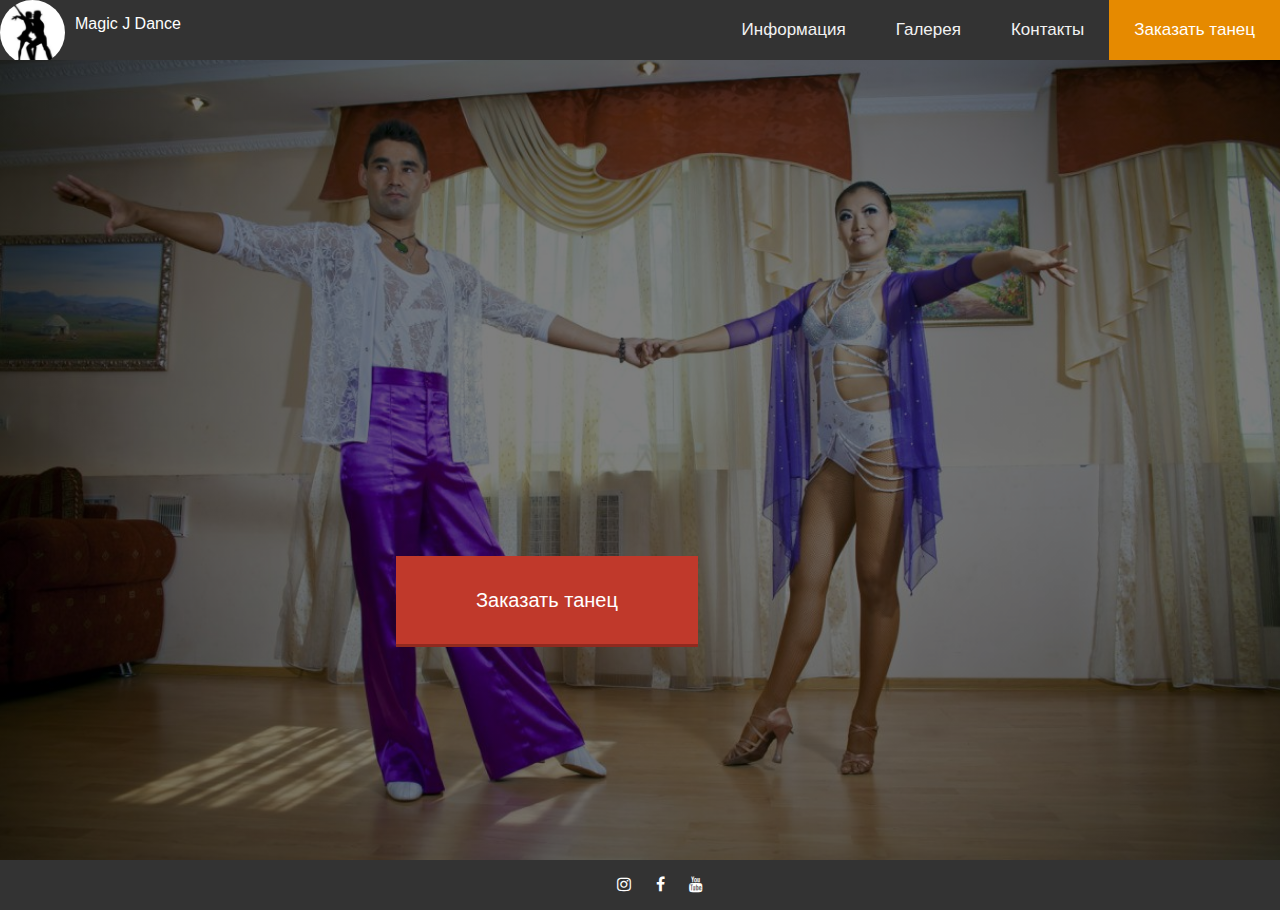
<file: index.html>
<!DOCTYPE html>
<html lang="rus">
<head>
	<meta http-equiv="Content-Type" content="text/html; charset=UTF-8" /> 
	<meta name="viewport" content="width=device-width, initial-scale=1">
	<title>Mazhit_Zhanar_dance</title>
	<link rel="stylesheet" href="style.css">
	<link rel="stylesheet" href="https://cdnjs.cloudflare.com/ajax/libs/font-awesome/4.7.0/css/font-awesome.min.css">
	<link rel="icon" type="image/jpg" href="img/title.jpg"/> 
	<script src="https://ajax.googleapis.com/ajax/libs/jquery/3.3.1/jquery.min.js"></script>
	
	<script src="mjd.js"></script>

</head>
<body>
	<header id="header">
		<!--Navigation Bar-->
        <div class="topnav" id="myTopnav">
        	<div class="logo">
        		<img src="img/logo.jpg" alt="Логотип" class="rounded" >
        	</div><span class="logo-text">Magic J Dance</span> 
        	
        	<span class="logo-text-sm">MJD</span>       	
        	     		
        	<a class="active" href="contacts.html">Заказать танец</a></li>
  			<a href="contacts.html">Контакты</a></li>
  			<a href="gallery.html">Галерея</a></li>
  			<a href="information.html">Информация</a></li>
			<a href="javascript:void(0);" class="icon" onclick="myFunction()">&#9776;</a>
        </div>
    </header>

    <div class="together">
    	<!--Background picture-->
    	<div class="parallax"></div>

  	  	<!--Help Buttons-->

   		<div class="container">
    		<div class="row">
    			<div class="col three">
    				<a href="contacts.html" class="btn btn-rouge">Заказать танец</a>
    			</div>	
    			
    		</div>
		</div>	
	</div>

	<footer align="center">

		<div id="social">
			<ul>
				<li>
					<a href="https://www.instagram.com/ma_gic_official/" class="fa fa-instagram"></a>
				</li>
				<li>
					<a href="https://www.facebook.com/zhanar.kaliyeva.7" class="fa fa-facebook"></a>
				</li>
				<li>
					<a href="https://youtu.be/VdKCeD0GDq0" class="fa fa-youtube"></a>
				</li>
			</ul>
		</div>
	</footer>
</body>
</html>
</file>
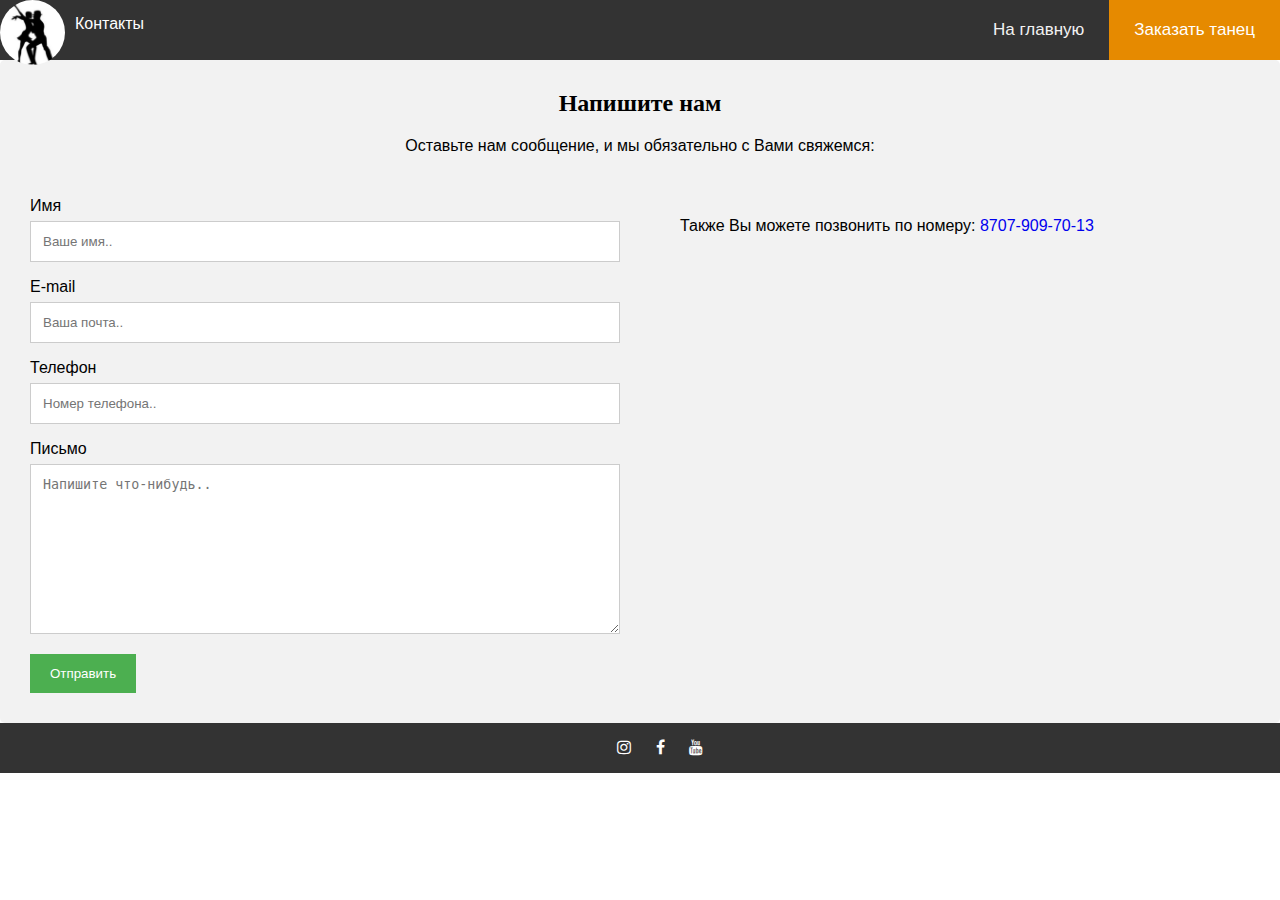
<file: contacts.html>
<!DOCTYPE html>
<html lang="rus">
<head>
	<meta http-equiv="Content-Type" content="text/html; charset=UTF-8" /> 
    <meta name="viewport" content="width=device-width, initial-scale=1">
	<title>Mazhit_Zhanar_dance</title>
	<link rel="stylesheet" href="style.css">
	<link rel="stylesheet" href="https://cdnjs.cloudflare.com/ajax/libs/font-awesome/4.7.0/css/font-awesome.min.css"> 
    <link rel="icon" type="image/jpg" href="img/title.jpg"/> 
	<script src="https://ajax.googleapis.com/ajax/libs/jquery/3.3.1/jquery.min.js"></script>
    
	<script src="mjd.js"></script>

</head>
<body>
	<header id="header">
		<!--Navigation Bar-->
        <div class="topnav" id="myTopnav">
        	<div class="logo">
        		<img src="img/logo.jpg" alt="Логотип" class="rounded" >
        	</div><span class="logo-text">Контакты</span> 
        	
        	<span class="logo-text-sm">Контакты</span>	
        	<a class="active" href="#donate">Заказать танец</a>
        	<a href="index.html">На главную</a></li>     
			<a href="javascript:void(0);" class="icon" onclick="myFunction()">&#9776;</a>
        </div>
    </header>

    <div class="contact">
        <div style="text-align:center">
            <h2>Напишите нам</h2>
            <p>Оставьте нам сообщение, и мы обязательно с Вами свяжемся:</p>
        </div>
        <div class="contactrow">
           
            <div class="contactcolumn">
                <form method="post" action="mailto:k.zhanar@inbox.ru" enctype="text/plain">
                    <label for="fname">Имя</label>
                    <input type="text" id="fname" name="name" placeholder="Ваше имя..">
                    <label for="name">E-mail</label>
                    <input type="text" id="name" name="mail" placeholder="Ваша почта..">

                    <label for="telNo">Телефон</label>
                    <input id="telNo" name="telNo" type="text" placeholder="Номер телефона..">

                    <label for="subject">Письмо</label>
                    <textarea id="subject" name="subject" placeholder="Напишите что-нибудь.." style="height:170px"></textarea>
                    <input type="submit" value="Отправить">
                </form>
            </div>
             <div class="contactcolumn">
                <div id="mail" style="width:100%;height:100px">Также Вы можете позвонить по номеру: <a href="tel:8707-909-70-13">8707-909-70-13</a>
                
                </div>
            </div>
        </div>
    </div>


    <footer align="center">

        <div id="social">
            <ul>
                <li>
                    <a href="https://www.instagram.com/ma_gic_official/" class="fa fa-instagram"></a>
                </li>
                <li>
                    <a href="https://www.facebook.com/zhanar.kaliyeva.7" class="fa fa-facebook"></a>
                </li>
                <li>
                    <a href="https://youtu.be/VdKCeD0GDq0" class="fa fa-youtube"></a>
                </li>
            </ul>
        </div>
    </footer>
</body>
</html>
</file>
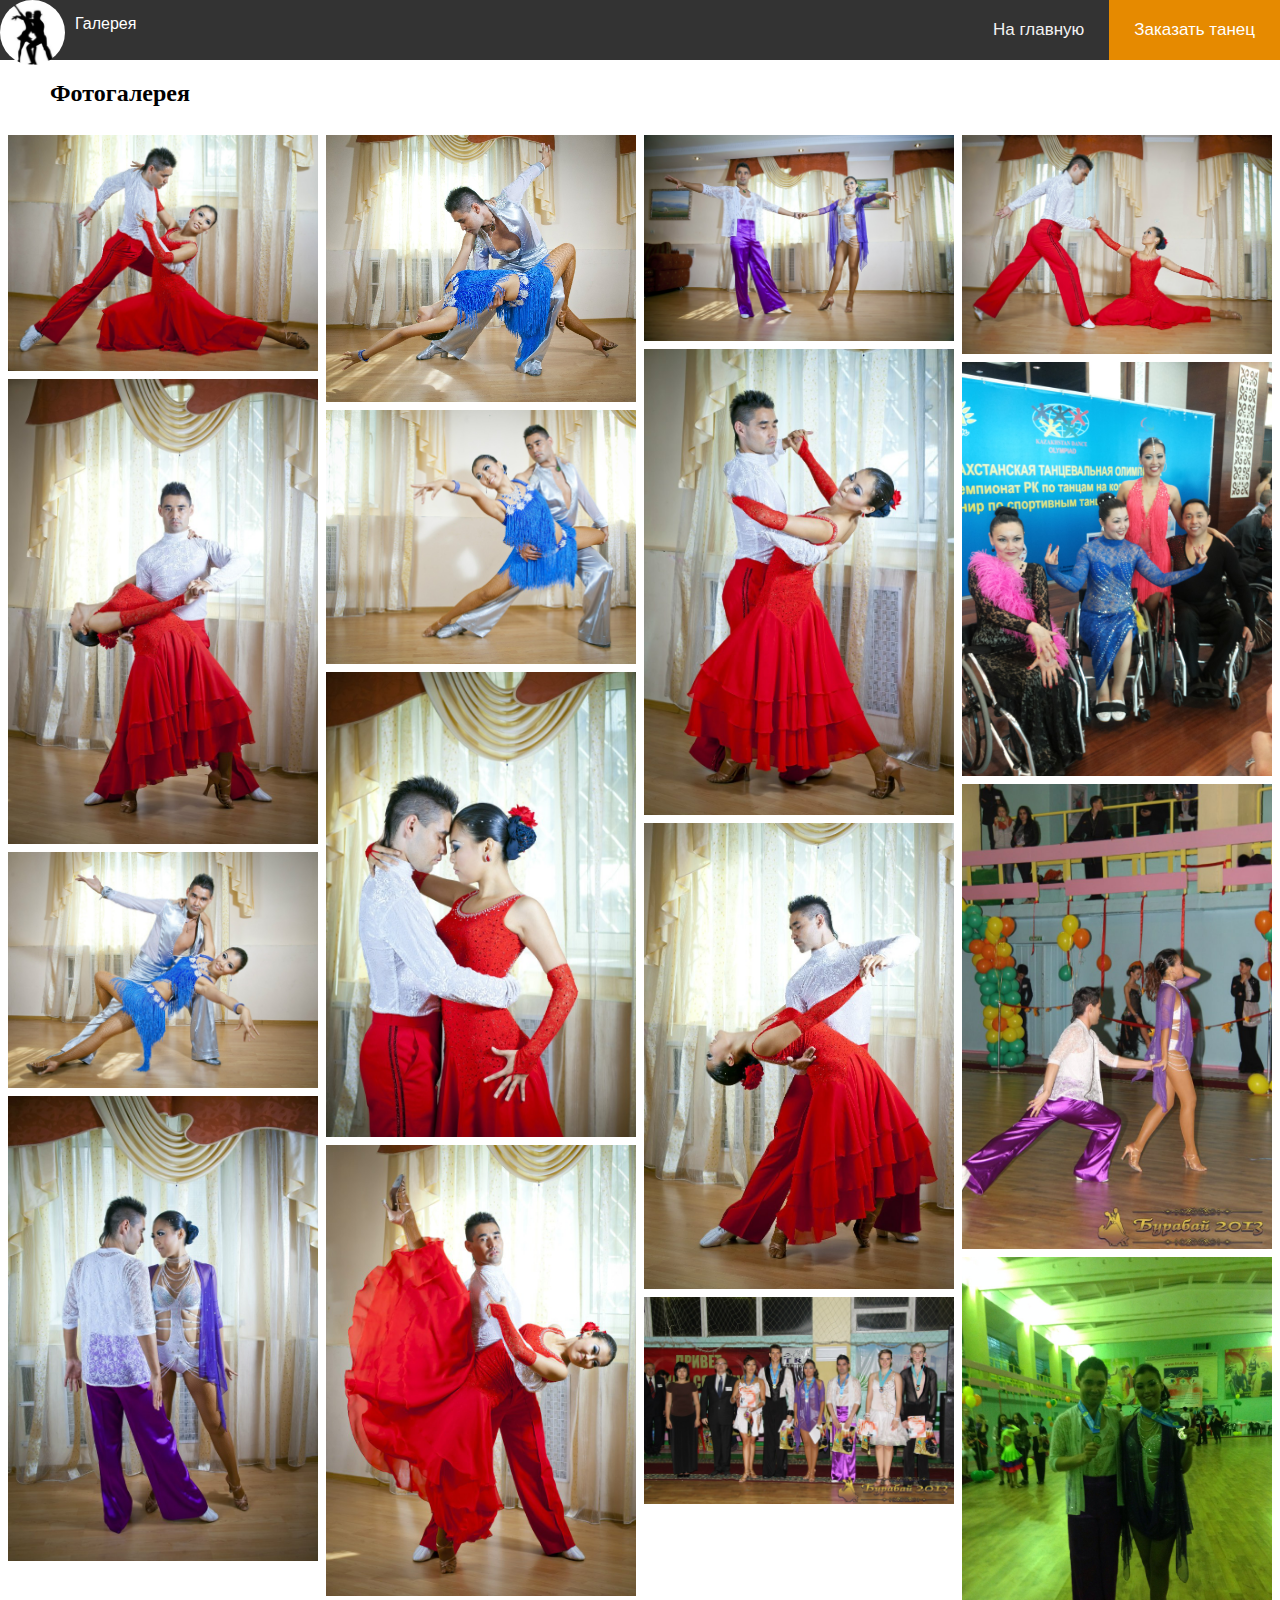
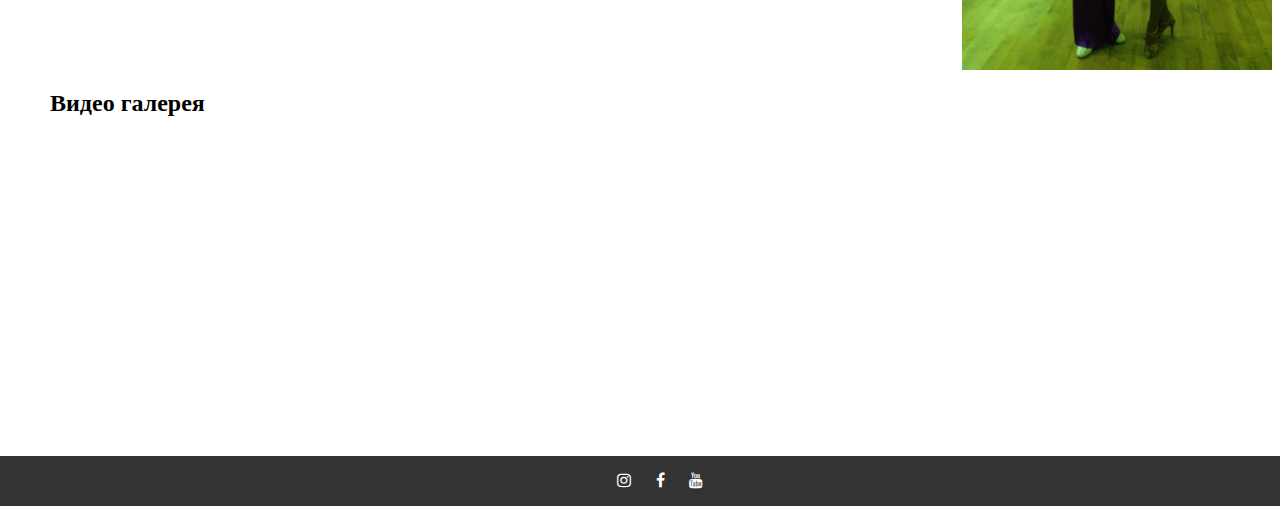
<file: gallery.html>
<!DOCTYPE html>
<html lang="rus">
<head>
	<meta http-equiv="Content-Type" content="text/html; charset=UTF-8" /> 
    <meta name="viewport" content="width=device-width, initial-scale=1">
	<title>Mazhit_Zhanar_dance</title>
	<link rel="stylesheet" href="style.css">
	<link rel="stylesheet" href="https://cdnjs.cloudflare.com/ajax/libs/font-awesome/4.7.0/css/font-awesome.min.css">
    <link rel="icon" type="image/jpg" href="img/title.jpg"/>  
	<script src="https://ajax.googleapis.com/ajax/libs/jquery/3.3.1/jquery.min.js"></script>
	<script src="mjd.js"></script>

</head>
<body>
	<header id="header">
		<!--Navigation Bar-->
        <div class="topnav" id="myTopnav">
        	<div class="logo">
        		<img src="img/logo.jpg" alt="Логотип" class="rounded" >
        	</div><span class="logo-text">Галерея</span> 
        	
        	<span class="logo-text-sm">Галерея</span>	
        	<a class="active" href="contacts.html">Заказать танец</a>
        	<a href="index.html">На главную</a></li>     
			<a href="javascript:void(0);" class="icon" onclick="myFunction()">&#9776;</a>
        </div>
    </header>

    <h2 class="first paragraph">Фотогалерея</h2>
    <div class="row">
        <div class="column">
            <img src="img/1.jpg" style="width:100%">
            <img src="img/2.jpg" style="width: 100%">
            <img src="img/3.jpg" style="width: 100%">
            <img src="img/5.jpg" style="width: 100%">
        </div>
        <div class="column">
            <img src="img/7.jpg" style="width: 100%">
            <img src="img/9.jpg" style="width: 100%">
            <img src="img/6.jpg" style="width: 100%">
            <img src="img/20.jpg" style="width: 100%">
        </div>
         <div class="column">
            <img src="img/8.jpg" style="width: 100%">
            <img src="img/10.jpg" style="width: 100%">
            <img src="img/11.jpg" style="width: 100%">
            <img src="img/17.jpg" style="width: 100%">
        </div>
         <div class="column">
            <img src="img/12.jpg" style="width: 100%">
            <img src="img/13.jpg" style="width: 100%">
            <img src="img/18.jpg" style="width: 100%">
            <img src="img/19.jpg" style="width: 100%">
        </div>
    </div>

    <h2 class="first paragraph">Видео галерея</h2>
    <iframe width="560" height="315" src="https://www.youtube.com/embed/VdKCeD0GDq0" frameborder="0" allow="autoplay; encrypted-media" allowfullscreen></iframe>

    <iframe width="560" height="315" src="https://www.youtube.com/embed/BMbM4sItOfk" frameborder="0" allow="autoplay; encrypted-media" allowfullscreen></iframe>

    <iframe width="560" height="315" src="https://www.youtube.com/embed/AhhpE_KtjH0" frameborder="0" allow="autoplay; encrypted-media" allowfullscreen></iframe>


    <footer align="center">

        <div id="social">
            <ul>
                <li>
                    <a href="https://www.instagram.com/ma_gic_official/" class="fa fa-instagram"></a>
                </li>
                <li>
                    <a href="https://www.facebook.com/zhanar.kaliyeva.7" class="fa fa-facebook"></a>
                </li>
                <li>
                    <a href="https://youtu.be/VdKCeD0GDq0" class="fa fa-youtube"></a>
                </li>
            </ul>
        </div>
    </footer>
</body>
</html>
</file>
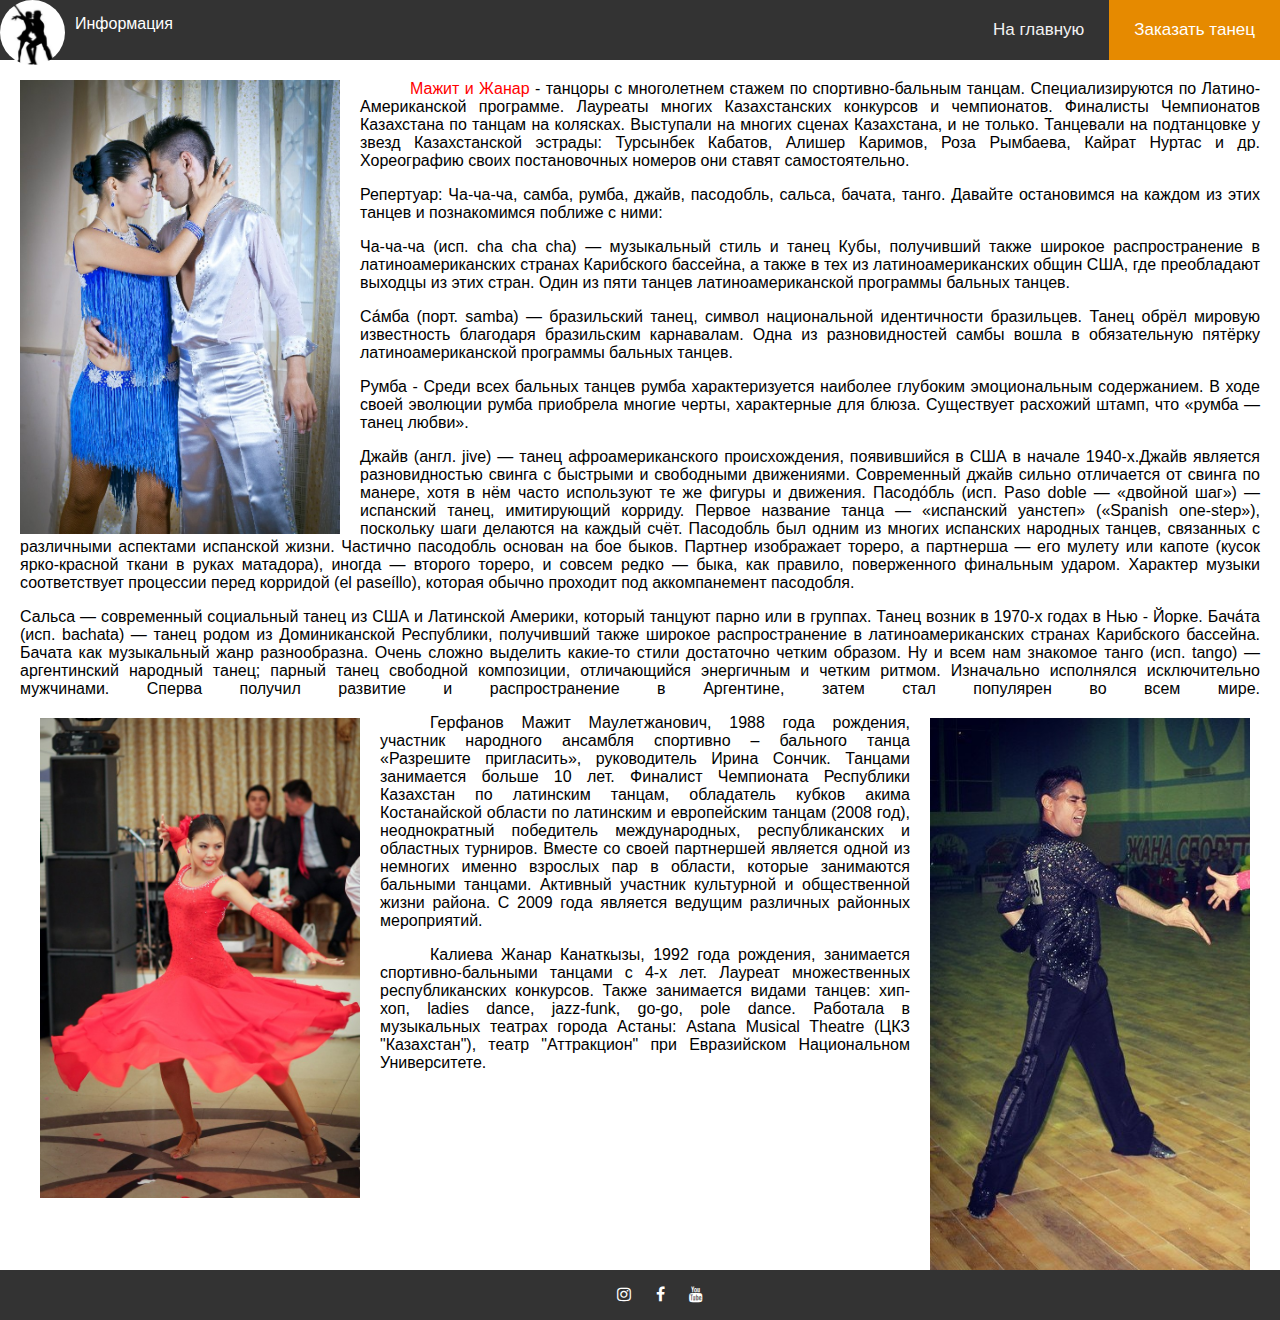
<file: information.html>
<!DOCTYPE html>
<html lang="rus">
<head>
	<meta http-equiv="Content-Type" content="text/html; charset=UTF-8" /> 
	<meta name="viewport" content="width=device-width, initial-scale=1">
	<title>Mazhit_Zhanar_dance</title>
	<link rel="stylesheet" href="style.css">
	<link rel="stylesheet" href="https://cdnjs.cloudflare.com/ajax/libs/font-awesome/4.7.0/css/font-awesome.min.css">
	<link rel="icon" type="image/jpg" href="img/title.jpg"/>  
	<script src="https://ajax.googleapis.com/ajax/libs/jquery/3.3.1/jquery.min.js"></script>
	<script src="mjd.js"></script>

</head>
<body>
	<header id="header">
		<!--Navigation Bar-->
        <div class="topnav" id="myTopnav">
        	<div class="logo">
        		<img src="img/logo.jpg" alt="Логотип" class="rounded" >
        	</div><span class="logo-text">Информация</span> 
        	
        	<span class="logo-text-sm">Информация</span>	
        	<a class="active" href="contacts.html">Заказать танец</a>
        	<a href="index.html">На главную</a></li>     
			<a href="javascript:void(0);" class="icon" onclick="myFunction()">&#9776;</a>
        </div>
    </header>

    <div class="info">
    	<img src="img/4.jpg" alt="Mazhit and Zhanar">
    	<div class="about mj">
    		<div class="first paragraph">
    		<font color="red">Мажит и Жанар</font> -  танцоры с многолетнем стажем по спортивно-бальным танцам. Специализируются по Латино-Американской программе. Лауреаты многих Казахстанских конкурсов и чемпионатов. Финалисты Чемпионатов Казахстана по танцам на колясках.  Выступали на многих сценах Казахстана, и не только. Танцевали на подтанцовке у звезд Казахстанской эстрады: Турсынбек Кабатов, Алишер Каримов, Роза Рымбаева, Кайрат Нуртас и др. Хореографию своих постановочных номеров они ставят самостоятельно.
    	</div>
    	<p> 

			Репертуар: Ча-ча-ча, самба, румба, джайв, пасодобль, сальса, бачата, танго.  
			Давайте остановимся на каждом из этих танцев и познакомимся поближе с ними:
		</p>
			Ча-ча-ча (исп. cha cha cha) — музыкальный стиль и танец Кубы, получивший также широкое распространение в латиноамериканских странах Карибского бассейна, а также в тех из латиноамериканских общин США, где преобладают выходцы из этих стран. Один из пяти танцев латиноамериканской программы бальных танцев.
			<p>
			Са́мба (порт. samba) — бразильский танец, символ национальной идентичности бразильцев. Танец обрёл мировую известность благодаря бразильским карнавалам. Одна из разновидностей самбы вошла в обязательную пятёрку латиноамериканской программы бальных танцев. 
			</p>
			Румба - Среди всех бальных танцев румба характеризуется наиболее глубоким эмоциональным содержанием. В ходе своей эволюции румба приобрела многие черты, характерные для блюза. Существует расхожий штамп, что «румба —танец любви». 

			<p>Джайв (англ. jive) — танец афроамериканского происхождения, появившийся в США в начале 1940-х.Джайв является разновидностью свинга с быстрыми и свободными движениями. Современный джайв сильно отличается от свинга по манере, хотя в нём часто используют те же фигуры и движения.
			Пасодо́бль (исп. Paso doble — «двойной шаг») — испанский танец, имитирующий корриду.
			Первое название танца — «испанский уанстеп» («Spanish one-step»), поскольку шаги делаются на каждый счёт. Пасодобль был одним из многих испанских народных танцев, связанных с различными аспектами испанской жизни. Частично пасодобль основан на бое быков. Партнер изображает тореро, а партнерша — его мулету или капоте (кусок ярко-красной ткани в руках матадора), иногда — второго тореро, и совсем редко — быка, как правило, поверженного финальным ударом. Характер музыки соответствует процессии перед корридой (el paseíllo), которая обычно проходит под аккомпанемент пасодобля.
		</p>

			Сальса — современный социальный танец из США и Латинской Америки, который танцуют парно или в группах. Танец возник в 1970-х годах в Нью - Йорке. 
			Бача́та (исп. bachata) — танец родом из Доминиканской Республики, получивший также широкое распространение в латиноамериканских странах Карибского бассейна. Бачата как музыкальный жанр разнообразна. Очень сложно выделить какие-то стили достаточно четким образом.

			Ну и всем нам знакомое танго (исп. tango) — аргентинский народный танец; парный танец свободной композиции, отличающийся энергичным и четким ритмом. Изначально исполнялся исключительно мужчинами. Сперва получил развитие и распространение в Аргентине, затем стал популярен во всем мире. 
			
			<div class="center first paragraph" >	
				<div class="mazhit">
				<img src="img/mazhit.jpg" alt="Mazhit"></div>
				<div class="zhanar"><img src="img/zhanar.jpg" alt="Zhanar">	</div>
				<p>
				Герфанов Мажит Маулетжанович, 1988 года рождения, участник народного ансамбля спортивно – бального танца «Разрешите пригласить», руководитель Ирина Сончик.
				Танцами занимается больше 10 лет. Финалист Чемпионата Республики Казахстан по латинским танцам, обладатель кубков акима Костанайской области по латинским и европейским танцам (2008 год), неоднократный победитель международных, республиканских и областных турниров. Вместе со своей партнершей является одной из немногих именно взрослых пар в области, которые занимаются бальными танцами.
				Активный участник культурной и общественной жизни района. С 2009 года является ведущим различных районных мероприятий.
			</p>
				<p>
				Калиева Жанар Канаткызы, 1992 года рождения,
				занимается спортивно-бальными танцами с 4-х лет. Лауреат множественных республиканских конкурсов. Также занимается видами танцев: хип-хоп, ladies dance, jazz-funk, go-go, pole dance. Работала в музыкальных театрах города Астаны: Astana Musical Theatre (ЦКЗ "Казахстан"), театр "Аттракцион" при Евразийском Национальном Университете.
				</p>
			</div>
	</div>

	<footer align="center">

		<div id="social">
			<ul>
				<li>
					<a href="https://www.instagram.com/ma_gic_official/" class="fa fa-instagram"></a>
				</li>
				<li>
					<a href="https://www.facebook.com/zhanar.kaliyeva.7" class="fa fa-facebook"></a>
				</li>
				<li>
					<a href="https://youtu.be/VdKCeD0GDq0" class="fa fa-youtube"></a>
				</li>
			</ul>
		</div>
	</footer>
</body>
</html>
</file>
<file: style.css>
body {
    margin: 0;
    font-family: Arial, Helvetica, sans-serif;
}

.topnav {
    background-color: #333;
    overflow: hidden;
}

.topnav a {
    float: right;
    display: block;
    color: #f2f2f2;
    text-align: center;
    padding: 20px 25px;
    text-decoration: none;
    font-size: 17px;
}

.topnav a:hover {
    background-color: #000000;
    color: white;
}


.topnav a.active {
    background-color: #e68a00;
    color: white;
}

.topnav .icon {
    display: none;
}

@media screen and (max-width: 600px) {
  .topnav a:not(:first-child) {display: none;}
  .topnav a.icon {
    float: right;
    display: block;
  }
}

@media screen and (max-width: 600px) {
  .topnav.responsive {position: relative;}
  .topnav.responsive a.icon {
    position: absolute;
    right: 0;
    top: 0;
  }
  .topnav.responsive a {
    float: none;
    display: block;
    text-align: center;
  }
}

.logo {
    width: 65px;
    height: 65px;
    position: absolute;
    overflow: hidden;
    border-radius: 50%;
    float: left;
}


.logo img {
    display: inline;
    margin: 0 auto;
    height: 100%;
    width: auto;
    margin-left: -57%;
}

.logo-text {
    position: absolute;
    left: 75px;
    top: 15px;
    color: white;
    width: 50%;
}

.logo-text-sm {
    display: none;
}

@media screen and (max-width: 600px) {
  .logo-text {
    display: none;
  }
  .logo-text-sm{
    display: inline-block;
    position: absolute;
    color: white;
    left: 75px;
    top: 20px;
  }
}

.parallax {
    background-image: linear-gradient(rgba(0, 0, 0, 0.5), rgba(0, 0, 0, 0.5)), url("img/8.jpg");
    height: 800px;
    position: relative;
    background-attachment: fixed;
    background-position: center ;
    background-repeat: no-repeat;
    background-size: contain, cover;  

}

.together{
    position: relative;
}

.together .container{
    position: absolute;
    top: 50%;
    left: 0;
}

.container { 
    position: relative;
    width: 100%; 
     
}
.container .row { 
    float: left; 
    clear: both;
    width: 100%; 
}
.container .col { 
    float: left; 
    margin: 0 0 1.2em; 
    padding-right: 1.2em; 
    padding-left: 1.2em; 
}

.container .col.three{ 
    width: 100%; 
}

@media screen and (min-width: 767px) {
    .container{
        width: 100%; 
        max-width: 1800px; 
        margin: 0 auto;
    }
    .container .row{
        width:100%; 
        float:left; 
        clear:both;
    }
    .container .col{
        float: left; 
        margin: 6em 24em 1em; 
        padding-right: .5em; 
        padding-left: .5em;
    }
    .container .col.three { 
        width: 24.99%; 
    }
}

* {
    -moz-box-sizing: border-box; 
    -webkit-box-sizing: border-box; 
    box-sizing: border-box;
}
a{
    text-decoration:none;
}

.btn {
    font-size: 20px; 
    white-space:nowrap; 
    width:100%; 
    padding:1em; 
    font-family: Open Sans, Helvetica,Arial,sans-serif; 
    line-height:48px; 
    display: inline-block;
    zoom: 1; 
    color: #fff; 
    text-align: center;
    position:relative; 
    -webkit-transition: border .25s linear, color .25s linear, background-color .25s linear; 
    transition: border .25s linear, color .25s linear, background-color .25s linear;
}

.btn.btn-rouge{
    background-color: #c0392b; 
    border-color: #c0392b; 
    -webkit-box-shadow: 0 3px 0 #8f2a1f; 
    box-shadow: 0 3px 0 #8f2a1f;
}
.btn.btn-rouge:hover{
    background-color:#ac3420;
}
.btn.btn-rouge:active{
    top: 3px; 
    outline: none; 
    -webkit-box-shadow: none; 
    box-shadow: none;
}


footer {
    background-color: #333;
    bottom: 0;
    width: 100%;

}

#social {
    display: table;
    margin: 0 auto;
}


#social ul li{
    padding: 10px;
    display: inline;
    list-style-type: none;
}

.fa{
    color: #fff;
}


.info img{
    margin: 0px 20px 0px 20px;
    float: left;  
    width: 320px;
    height: auto;
}

.about.mj {
    margin: 20px 20px 0 20px;
    text-align: justify;
}

.mazhit {
    float: right;
    margin: 20px 0px 0px 0px;
    width: 350px;
    height: auto;
}

.zhanar{
   float: left;
   margin: 20px 0px 40px 0px;
}

.center {
    display: inline-block;
}
.first.paragraph{
    text-indent: 50px;
}
@media screen and (max-width: 600px) {
    .info img{
        width: 90%;
    }
    .mazhit{
        float: none;
        width: 100%;
    }
}

h2 {
    font-family: Trattatello, fantasy;
}

* {
    box-sizing: border-box;
}

.row {
    display: -ms-flexbox; /* IE10 */
    display: flex;
    -ms-flex-wrap: wrap; /* IE10 */
    flex-wrap: wrap;
    padding: 0 4px;
}
/* Create four equal columns that sits next to each other */
.column {
    -ms-flex: 25%; /* IE10 */
    flex: 25%;
    max-width: 25%;
    padding: 0 4px;
}

.column img {
    margin-top: 8px;
    vertical-align: middle;
}
/* Responsive layout - makes a two column-layout instead of four columns */
@media screen and (max-width: 800px) {
    .column {
        -ms-flex: 50%;
        flex: 50%;
        max-width: 50%;
    }
}
/* Responsive layout - makes the two columns stack on top of each other instead of next to each other */
@media screen and (max-width: 600px) {
    .column {
        -ms-flex: 100%;
        flex: 100%;
        max-width: 100%;
    }
}

iframe {
    width: 100%;
}
@media screen and (min-width: 600px){
    iframe {
        width: 30%;
    }
}


/* Style inputs */
input[type=text], select, textarea {
    width: 100%;
    padding: 12px;
    border: 1px solid #ccc;
    margin-top: 6px;
    margin-bottom: 16px;
    resize: vertical;
}
input[type=submit] {
    background-color: #4CAF50;
    color: white;
    padding: 12px 20px;
    border: none;
    cursor: pointer;
}

input[type=submit]:hover {
    background-color: #45a049;
}
/* Style the contact section */
.contact {

    border-radius: 5px;
    background-color: #f2f2f2;
    padding: 10px;
}
/* Create two columns that float next to eachother */
.contactcolumn {
    float: left;
    width: 50%;
    margin-top: 6px;
    padding: 20px;
}
/* Clear floats after the columns */
.contactrow:after {
    content: "";
    display: table;
    clear: both;
}
/* Responsive layout - when the screen is less than 600px wide, make the two columns stack on top of each other instead of next to each other */
@media screen and (max-width: 600px) {
    .contactcolumn, input[type=submit] {
        width: 100%;
        margin-top: 0;
        margin-bottom: 10px;
    }
}
#mail{
    margin: 20px 0px 20px 20px;
}
</file>
